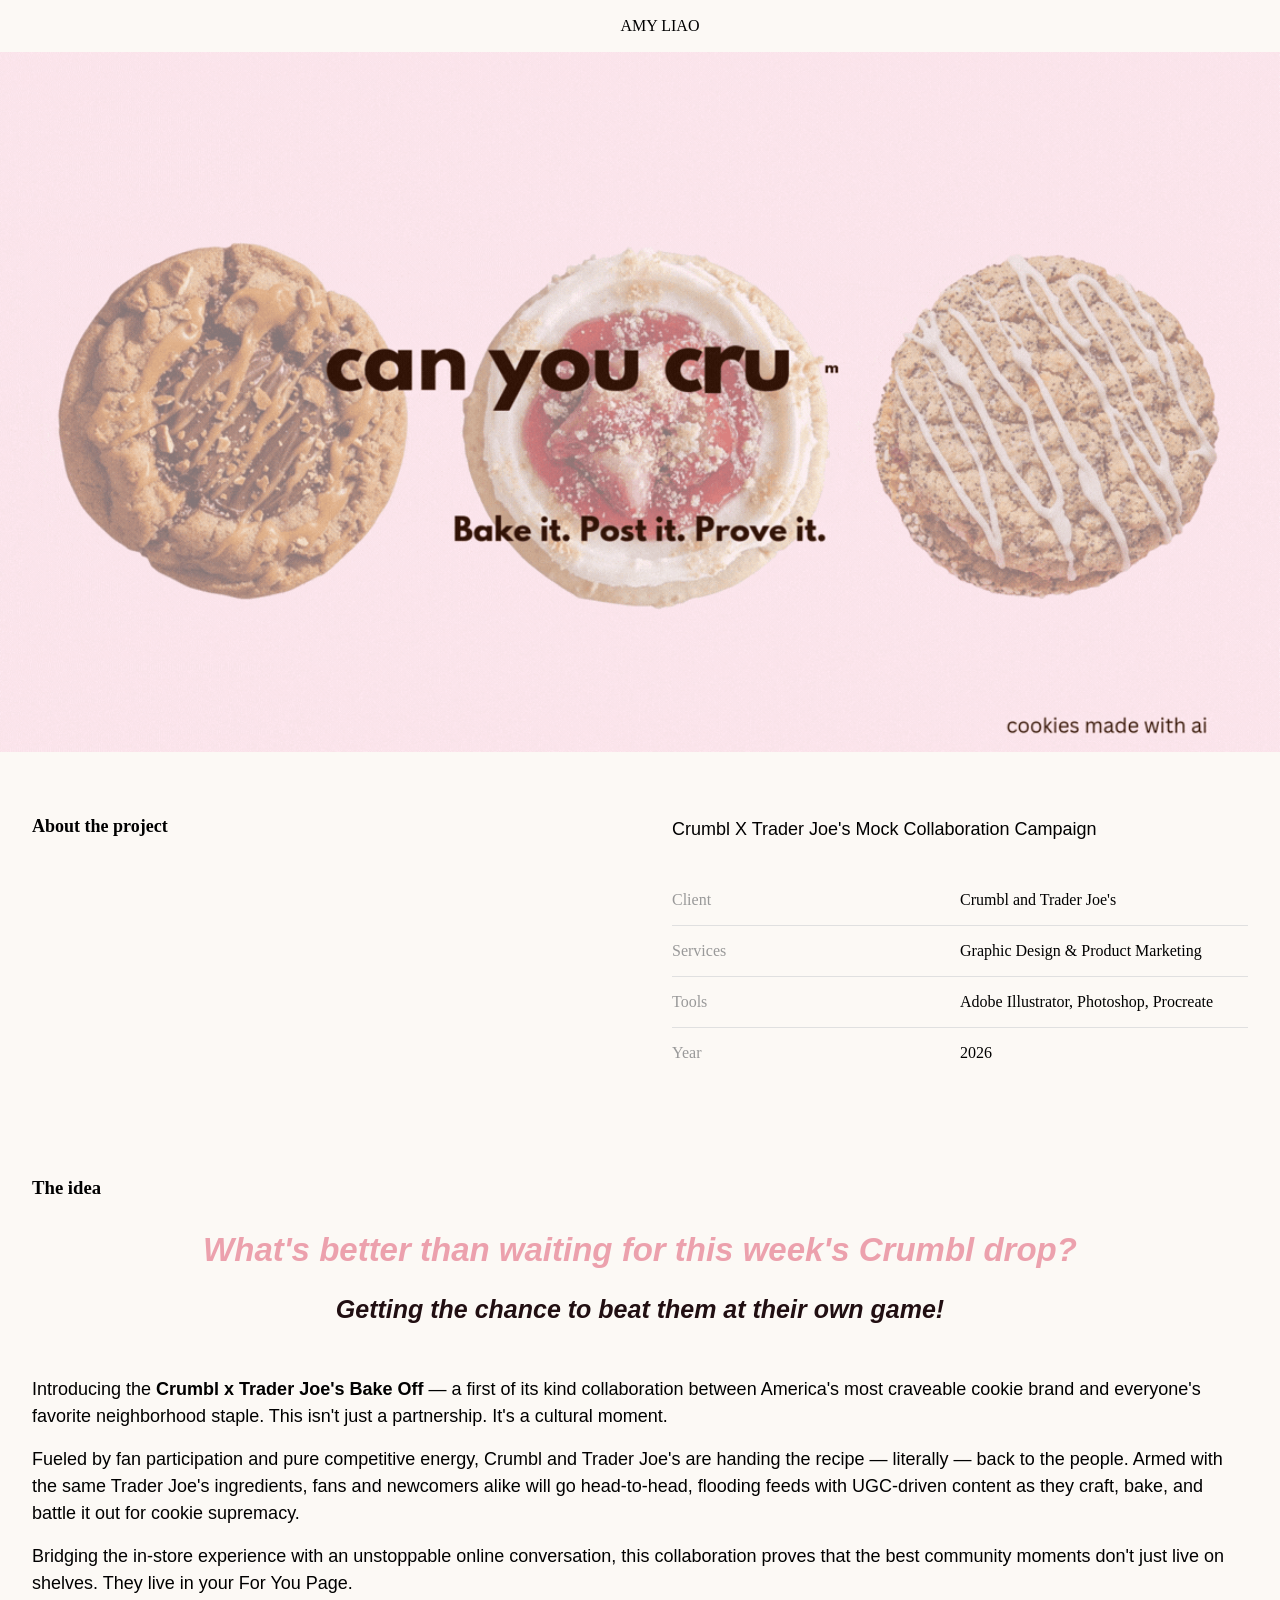
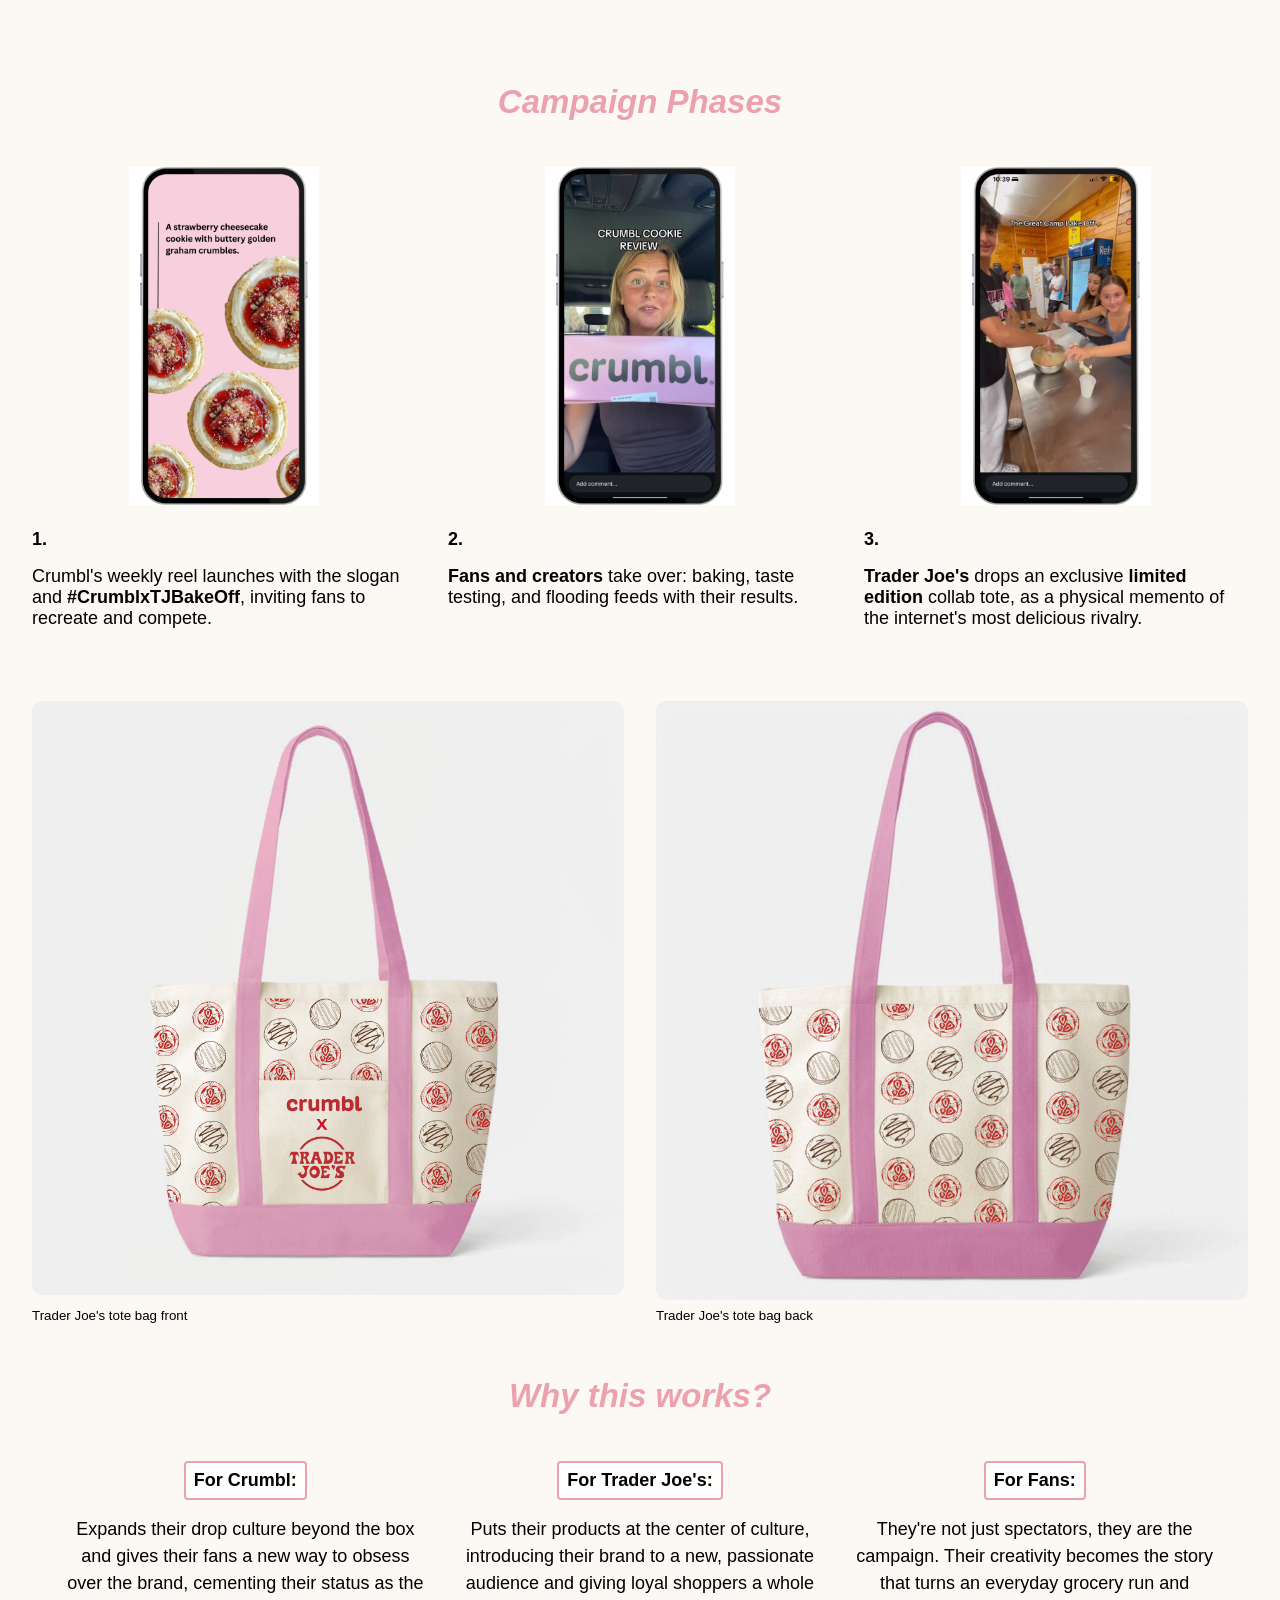
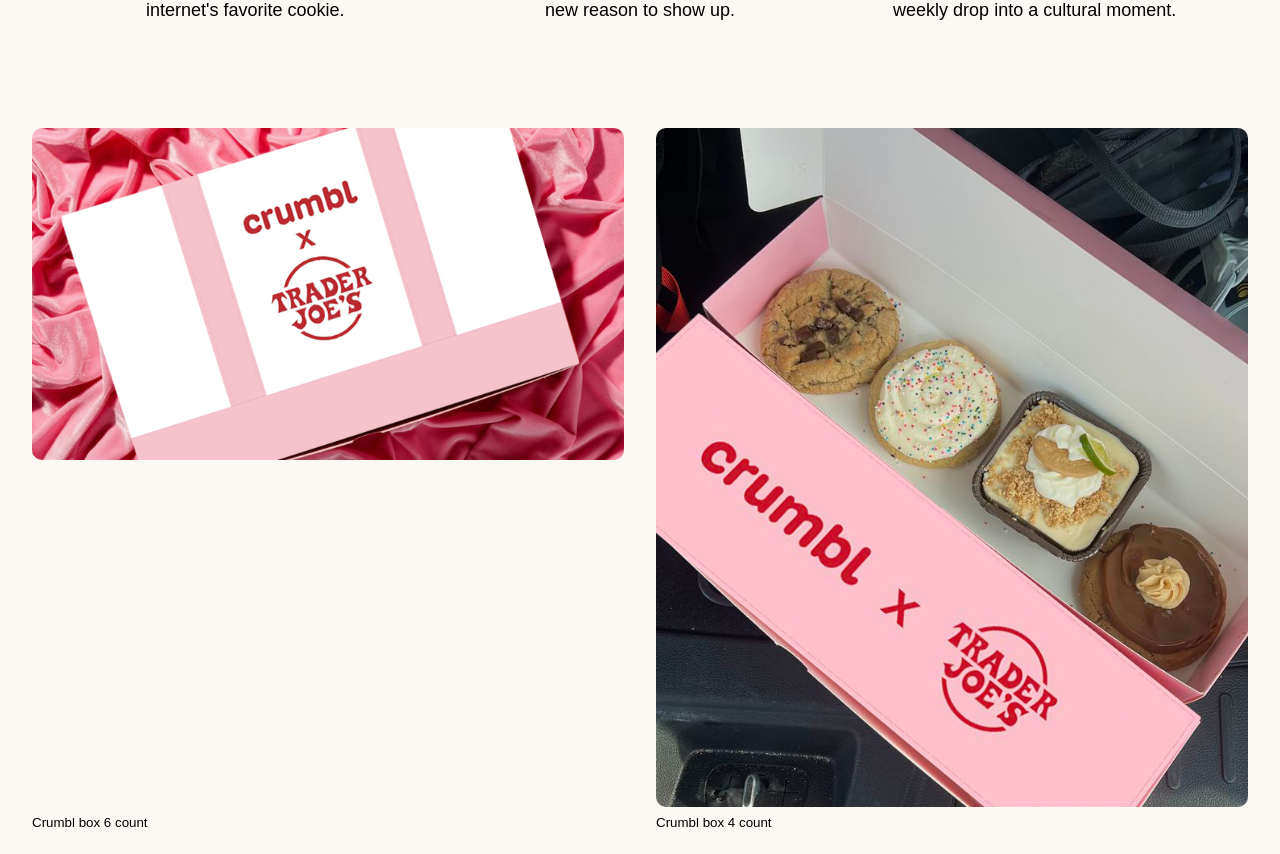
<file: crumbl x tj.html>
<!DOCTYPE html>
<html lang="en">
<head>
    <meta charset="UTF-8">
    <meta name="viewport" content="width=device-width, initial-scale=1.0">
    <title>Crumbl x TJ</title>
    <link rel="stylesheet" href="style.css">
</head>
<body>
    <nav class="nav">
            <ul>
                <li><a href="home.html">AMY LIAO</a></li>
                <!--<li><a href="index.html">AMY LIAO</a></li>
                <li><a href="intro.html">INTRO</a></li>
                <li><a href="work.html">WORK</a></li>-->
            </ul>
    </nav>

    <div class="hero-image">
        <img src="visuals /crumb hero screen edited2.gif" alt="Crumbl Hero Screen">
    </div>


    <div class="about-project">
        <div class="info-left">
            <h3>About the project</h3>
        </div>
        <div class="info-right">
            <p>Crumbl X Trader Joe's Mock Collaboration Campaign</p>
            
            <div class="project-details">
                <div class="detail-row">
                    <span class="detail-label">Client</span>
                    <span class="detail-value">Crumbl and Trader Joe's</span>
                </div>
                <div class="detail-row">
                    <span class="detail-label">Services</span>
                    <span class="detail-value">Graphic Design & Product Marketing </span>
                </div>
                <div class="detail-row">
                    <span class="detail-label">Tools</span>
                    <span class="detail-value">Adobe Illustrator, Photoshop, Procreate</span>
                </div>
                <div class="detail-row">
                    <span class="detail-label">Year</span>
                    <span class="detail-value">2026</span>
                </div>
            </div>
        </div>
    </div>

    <div class="text-content">
        <h3><strong>The idea</strong></h3>
        <div class="subline1"> 
             <p><strong><i> What's better than waiting for this week's Crumbl drop? </i></p> </strong>
        </div>
        <div class="subline2"> 
             <p><strong><i> Getting the chance to beat them at their own game! </i></p> </strong>
        </div>
        <p>Introducing the <strong>Crumbl x Trader Joe's Bake Off</strong>  — a first of its kind collaboration between America's most craveable cookie brand and everyone's favorite neighborhood staple. This isn't just a partnership. It's a cultural moment. </p>
        <p> Fueled by fan participation and pure competitive energy, Crumbl and Trader Joe's are handing the recipe — literally — back to the people. Armed with the same Trader Joe's ingredients, fans and newcomers alike will go head-to-head, flooding feeds with UGC-driven content as they craft, bake, and battle it out for cookie supremacy. </p>
    
        <p> Bridging the in-store experience with an unstoppable online conversation, this collaboration proves that the best community moments don't just live on shelves. They live in your For You Page. 
        </p>
    </div>

    <div class="text-content">
        <div class="subline1"> 
            <p><strong><i> Campaign Phases </i></strong></p> 
    
        </div>
    </div>

     <div class="campaign-phase">
        <div class="campaign-step">
                <img src="visuals /cookiestory.png" alt="cookie reveal">
                <p><strong>1.</strong></p>
                <p>Crumbl's weekly reel launches with the slogan and <strong>#CrumblxTJBakeOff</strong>, inviting fans to recreate and compete.</p>
        </div>
    
            <div class="campaign-step">
                <img src="visuals /reviewstory.png" alt="Crumbl Review">
                <p><strong>2.</strong>  </p>
                <p><strong>Fans and creators</strong> take over: baking, taste testing, and flooding feeds with their results.</p>
        </div>
        <div class="campaign-step">
                <img src="visuals /bakingstory.png" alt="Baking Story">
                <p><strong>3.</strong>  </p>
                <p><strong>Trader Joe's</strong> drops an exclusive <strong>limited edition</strong> collab tote, as a physical memento of the internet's most delicious rivalry.</p>
        </div>
    </div>

        <div class="mockups">
        <div class="mockup-gallery">
            <img src="visuals /totefront.png" alt="TJtotebagF">
            <img src="visuals /toteback.png" alt="TJtoteBackB">
        </div>
        <div class="mockup-gallery-text">
            <p> Trader Joe's tote bag front</p>
            <p> Trader Joe's tote bag back</p>
        </div>
    </div>  

    <div class="text-content">
        <div class="subline1"> 
            <p><strong><i> Why this works? </i></strong></p>
        </div>
        <div class="chart">
            <div class="chart-item">
                <p class="chart-label">For Crumbl:</p>
                <p>Expands their drop culture beyond the box and gives their fans a new way to obsess over the brand, cementing their status as the internet's favorite cookie.</p>
            </div>
            <div class="chart-item">
                <p class="chart-label">For Trader Joe's:</p>
                <p>Puts their products at the center of culture, introducing their brand to a new, passionate audience and giving loyal shoppers a whole new reason to show up.</p>
            </div>
            <div class="chart-item">
                <p class="chart-label">For Fans:</p>
                <p>They're not just spectators, they are the campaign. Their creativity becomes the story that turns an everyday grocery run and weekly drop into a cultural moment.</p>
            </div>
        </div>
    </div>
    
        
    <div class="mockups">
        <div class="mockup-gallery">            
            <img src="visuals /6cookie.png" alt="Crumbl x TJ Mockup 1">   
            <img src="visuals /4cookiebox.png" alt="Crumbl x TJ Mockup 2">       
        </div>
        <div class="mockup-gallery-text">
            <p> Crumbl box 6 count</p>
            <p> Crumbl box 4 count</p>
        </div>
    </div>
        
        
        </div>
    </div>

</body>
</html>
        <p> </p>
    </div>
</body>
</html>
</file>
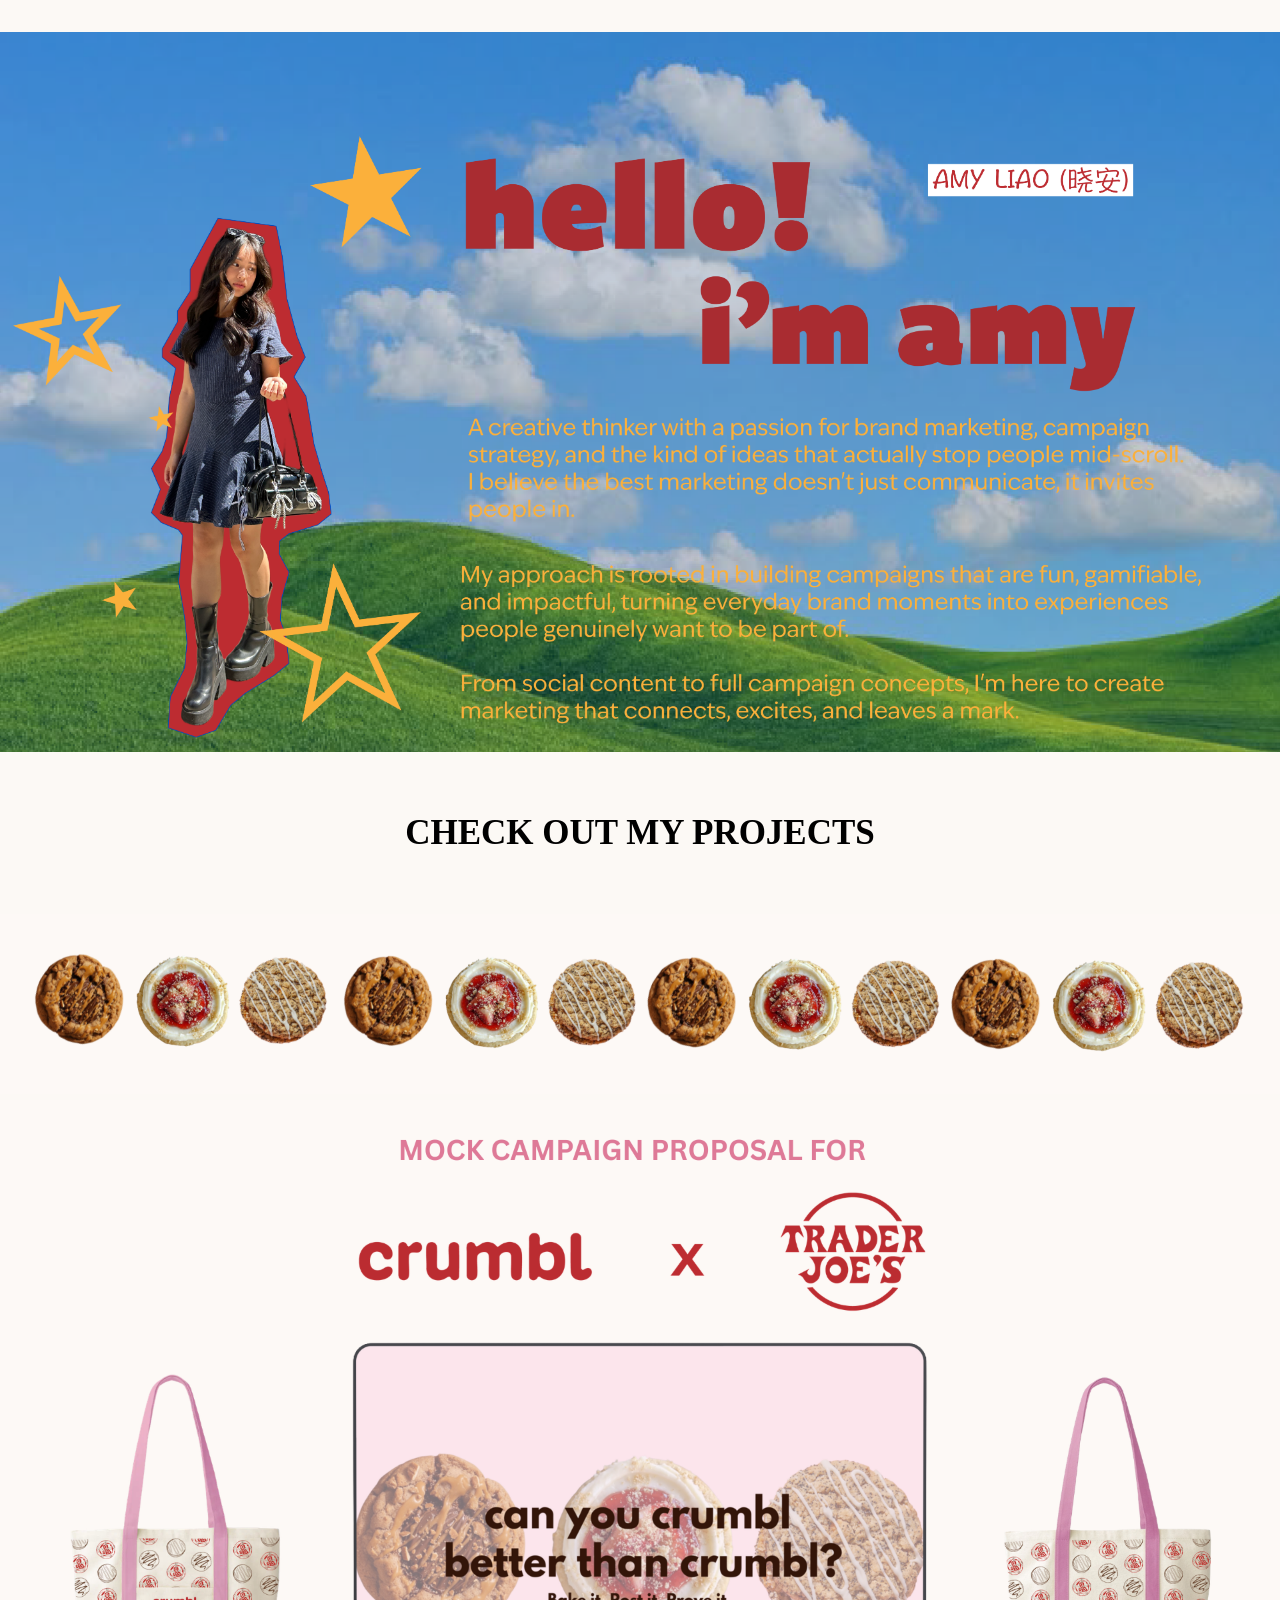
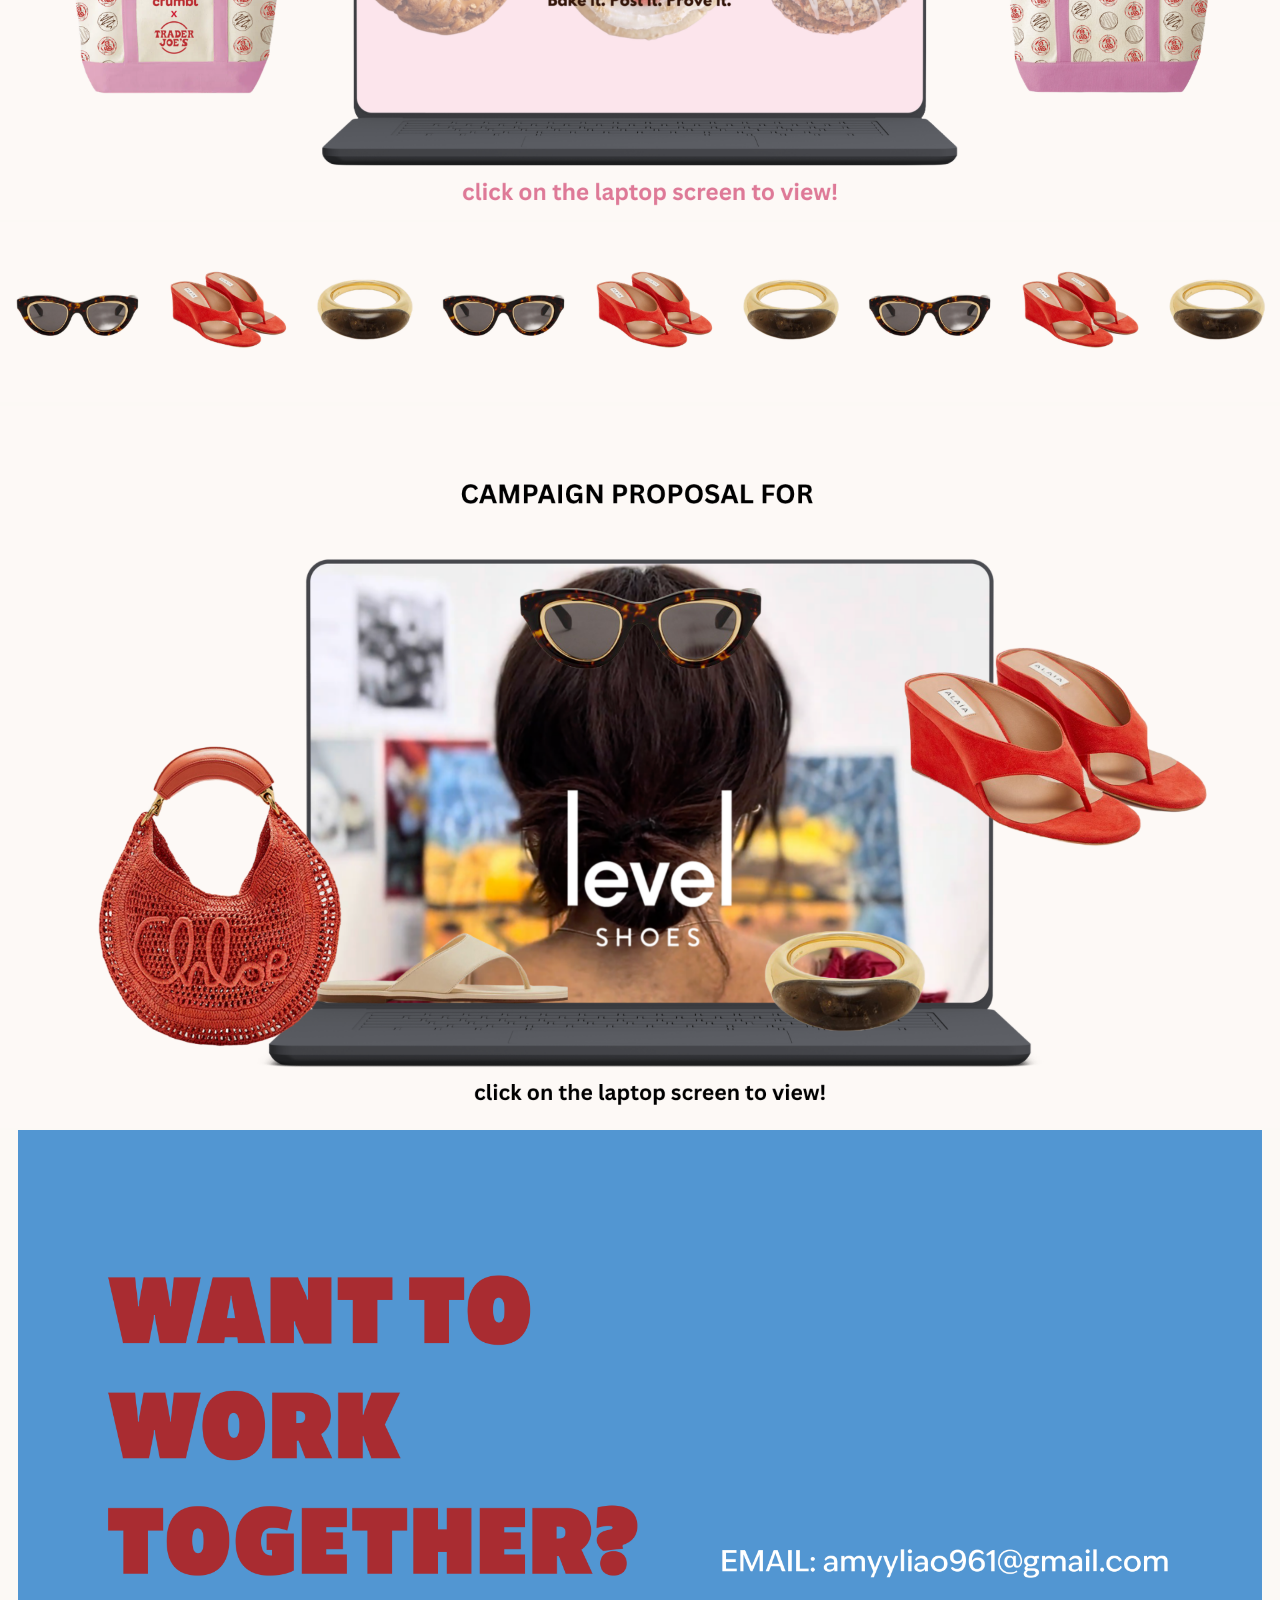
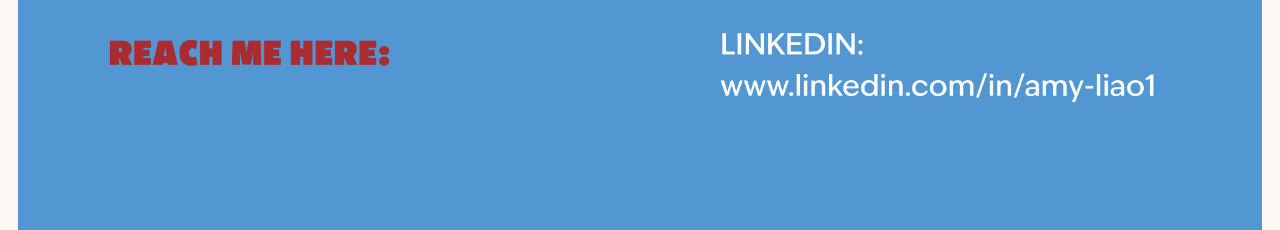
<file: home.html>
<!DOCTYPE html>
<html lang="en">
<head>
    <meta charset="UTF-8">
    <meta name="viewport" content="width=device-width, initial-scale=1.0">
    <title>Amy Liao</title>
    <link rel="stylesheet" href="style.css">


</head>   
<body>
    <div class="hero-image">
        <img src="visuals /grass1.png" alt="Hero">
    </div>

    <h2 class="project-title">CHECK OUT MY PROJECTS</h2>

    <!--<div class="carousel-container">
        <div class="carousel-track">
                <img src="visuals /cd1.jpeg" alt="cd1">
                <p>Videos</p>
        </div>
        <div class="carousel-track">
                <img src="visuals /cd1.jpeg" alt="cd2">
                <p>Videos</p>
        </div>
        <div class="carousel-track">
                <img src="visuals /cd1.jpeg" alt="cd3">
                <p>Videos</p>
        </div>
    </div> -->

    <div class="cookie-lineup">
    <img src="home_visuals/cookieline4.png" alt="Crumbl Lineup">
    </div>

    <div class="crumbl-project">
        <a href="crumbl x tj.html"><img src="home_visuals/crumblButton.png" alt="Crumbl Project"></a>
    </div>

    <div class="cookie-lineup">
    <img src="home_visuals/LSlineup2.png" alt="Level Shoes Lineup">
    </div>

    <div class="LS-project">
        <a href="projectlevelshoes.html"><img src="home_visuals/LSbutton1.png" alt="Level Shoes Project"></a>
    </div>
        
    <div class="end-card"></div>

    

</body>
</html>
</file>
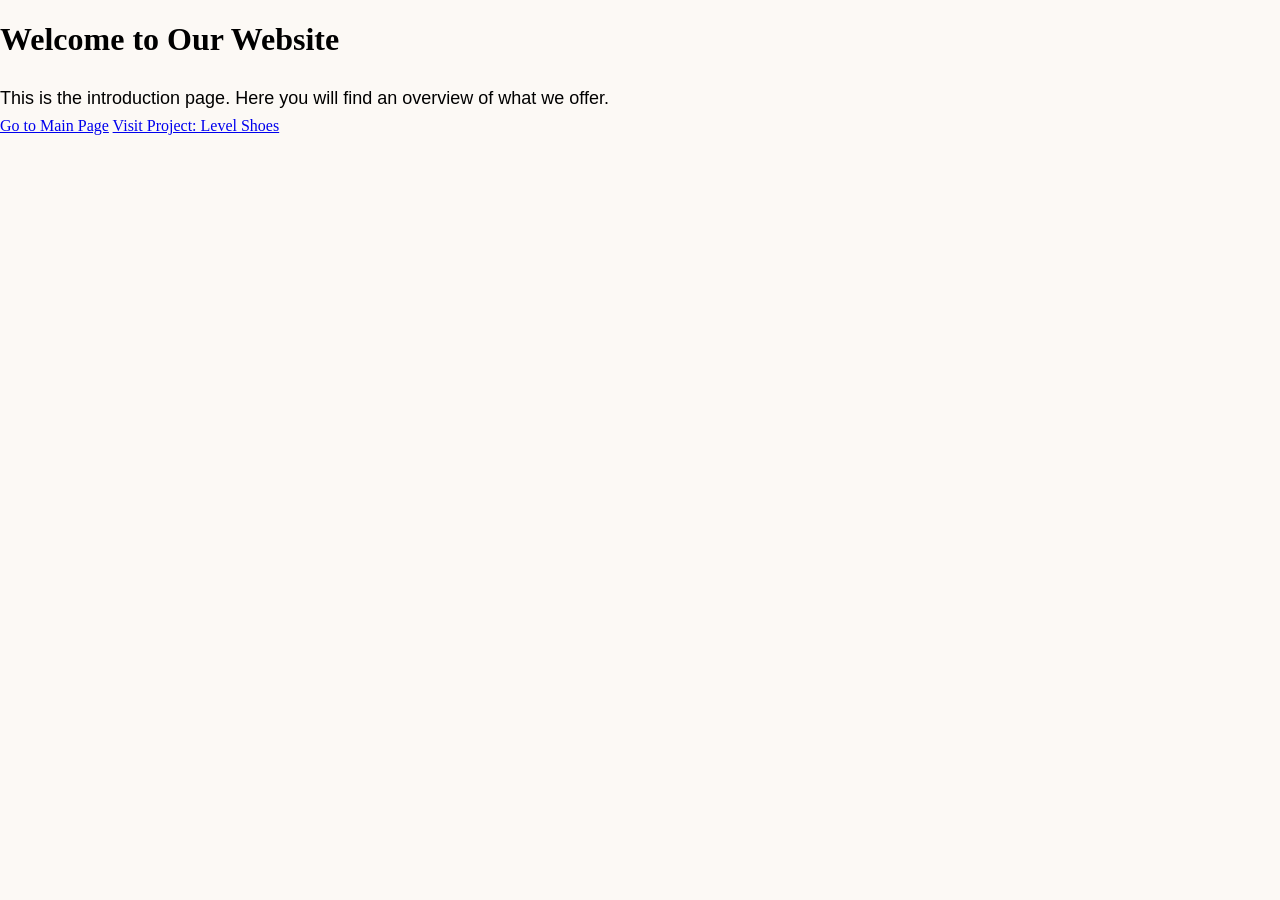
<file: intro.html>
<!DOCTYPE html>
<html lang="en">
<!DOCTYPE html>
<html lang="en">
<head>
    <meta charset="UTF-8">
    <meta name="viewport" content="width=device-width, initial-scale=1.0">
    <title>Amy Liao</title>
    <link rel="stylesheet" href="style.css">
</head>
<body>
    <div class="container">
        <h1>Welcome to Our Website</h1>
        <p>This is the introduction page. Here you will find an overview of what we offer.</p>
        <a href="main.html" class="btn">Go to Main Page</a>
        <a href="projectlevelshoes.html" class="btn">Visit Project: Level Shoes</a>
    </div>

</body>


</html>
</file>
<file: style.css>
/* Visual elements: add extra top/bottom padding
	 - I included `.visual`, `.visual-dic`, `.visual-div`, and `figure`
	 - If you meant a specific selector, tell me and I'll adjust it. */
/* Page padding: ensure 1in padding around the viewport */
body {
	font-family: "Helvetica Neue";
    box-sizing: border-box;
	margin: 0;
    background-color: #fcf9f5;
}

/* Global paragraph font and extra vertical spacing */
p {
	font-family: "Helvetica Neue", Helvetica, Arial, sans-serif;
	padding-top: 0.5rem;
	padding-bottom: 0.5rem;
	margin-top: 0;
	margin-bottom: 0;
    font-size: 18px;
}

.hero-image {
    padding: 2rem 0 0 0;
    /* no fixed width/height here; the inner <img> will be constrained to the content column */
}

.hero-image img,
.hero-image video {
    display: block;
    /* Fill the available width (no 9rem gutters) and stay responsive */
    width: 100%;
    max-width: 100%;
    height: auto;
    margin: 0 auto;
}

.hero-image {
    overflow: hidden;
}


.advideo {
    padding-left: 9rem;
    padding-right: 9rem;
    padding-top: 2rem;
    padding-bottom: 2rem;
}

.advideo video {
    display: block;
    /* Fill the available width (no 9rem gutters) and stay responsive */
    width: 100%;
    max-width: 100%;
    height: auto;
    margin: 0 auto;
}

.advideo p {
    font-size: 14px;
}

.TT-phase {
    display: grid;
    grid-template-columns: repeat(3, 1fr);
    padding-left: 4rem;
    padding-right: 4rem;
    width: 100%;
    /* constrain width similar to other sections by respecting padding on body */
    box-sizing: border-box;
}

/* per-step spacing for campaign phase videos */
.TT-step {
    padding: 0.5rem;
}

/* size videos inside each step so they don't dominate the layout */
.TT-step video {
    width: 100%;      /* fill step width */
    max-width: 100%;
    height: auto;
    display: block;
    margin: 0 auto 1rem; /* center and add spacing below */
    object-fit: contain;
}

/* Campaign Phases section: mobile friendly 1-column rows */
@media (max-width: 768px) {
    .TT-phase {
        grid-template-columns: 1fr;
        gap: 1rem;
        padding-left: 0rem;
        padding-right: 0rem;
    }

    .TT-step video {
        width: 100%;
        height: auto;
    }
}




.header {
    padding-left: 9rem;
    padding-right: 9rem;
}

.header p {
    padding-top: 2em;
}
.header h1 {
    font-size: 41px;
    padding-top:0;
}

.bio {
    padding-left: 9rem;
    padding-right: 9rem;
    padding-top: 2rem;
    padding-bottom: 2rem;
}

.bio h2 {
    font-size: 35px;
}

.bio p {
    font-size: 16px;
    line-height: 1.5;
}

.bio img {
    max-width: 100%;
    height: auto;
}

/* Two-column layout for bio-column: h2 left, p right */
.bio-column {
    padding-left: 9rem;
    padding-right: 9rem;
    padding-top: 2rem;
    padding-bottom: 2rem;
    display: grid;
    grid-template-columns: 1fr 1fr;
    gap: 2rem;
    align-items: start;
}

.bio-column h2 {
    grid-column: 1;
}

.bio-column p {
    grid-column: 2;
}

/* Responsive: stack on smaller screens */
@media (max-width: 900px) {
    .bio-column {
        grid-template-columns: 1fr;
        gap: 1rem;
    }
    .bio-column h2 {
        grid-column: 1;
    }
    .bio-column p {
        grid-column: 1;
    }
}

/* Responsive padding for content sections */
@media (max-width: 1200px) {
    .header, .bio, .advideo, .bio-column {
        padding-left: 6rem;
        padding-right: 6rem;
    }
}

@media (max-width: 900px) {
    .header, .bio, .advideo, .bio-column {
        padding-left: 4rem;
        padding-right: 4rem;
    }
}

@media (max-width: 720px) {
    .header, .bio, .advideo, .bio-column {
        padding-left: 2rem;
        padding-right: 2rem;
    }
}

@media (max-width: 520px) {
    .header, .bio, .advideo, .bio-column {
        padding-left: 1rem;
        padding-right: 1rem;
    }
}

/* Sticky/fixed navbar styles for projectlevelshoes.html */
.nav {
	position: fixed;
	top: 0in; /* stays below the page 1in padding */
	left: 0;
	right: 0;
	display: flex;
	justify-content: center;
	gap: 3rem; /* 3rem spacing between links */
	background-color: #fcf9f5;
	z-index: 1000;
	padding: 0.3rem 0;

}

.nav a {
	text-decoration: none;
	font-weight: 450;
    height: 100%;
    padding: 0 30px;
    display: flex;
    text-decoration: none;
    align-items: center;
    color: black;
    font-size: 16px;
}

.nav ul {
    list-style: none;
    display: flex;
    justify-content: flex-end;
    align-items: center;
}

.nav li {
    height: 10px;


}


.nav li:first-child{
    margin-right: auto;
}

.nav a:hover,
.nav a:focus,
.nav a:active {
	text-decoration: underline;
}
/*nav bar */
/* Apply active state styling */
.nav a.active {
    text-decoration: underline;
    font-weight: 700;
}

.nav a.active::before {
    content: "     ✿";
}

/* Optional: small responsive adjustment so gap doesn't overflow on narrow screens */
@media (max-width: 520px) {
	.nav { gap: 1rem; }
}

/* Show only the scrollbar thumb (no track background) */
/* Firefox */
html, body {
    scrollbar-width: thin;
    scrollbar-color: rgba(0,0,0,0.35) transparent; /* thumb color, track transparent */
}

/* Internet Explorer 10+ */
html { -ms-overflow-style: auto; }

/* Chrome, Safari and Opera */
body::-webkit-scrollbar {
    width: 12px;
    height: 12px;
}

body::-webkit-scrollbar-track {
    background: transparent; /* no background for the track */
}

body::-webkit-scrollbar-thumb {
    background-color: rgba(0,0,0,0.35);
    border-radius: 6px;
    border: 3px solid transparent; /* create padding so track stays invisible */
    background-clip: content-box;
}

/* Note: scrollbar thumb is visible; track is transparent. Scrolling remains functional. */

/* Photo row: 2x2 grid of images */
.photo-row {
    display: grid;
    grid-template-columns: repeat(2, 1fr);
    gap: 1rem; /* space between images */
    justify-items: center;
    align-items: start;
    margin-top: 3rem;
    margin-bottom: 3rem;
}

.photo-row img {
    width: 100%;
    height: auto;
    display: block;
}

/* On very small screens stack to a single column */
@media (max-width: 520px) {
    .photo-row {
        grid-template-columns: 1fr;
    }
}


/* Photo-panel: left Filters + right rotating images (one at a time) */
.photo-panel {
    display: flex;
    gap: 1rem;
    align-items: center;
    margin-top: 3rem;
    margin-bottom: 3rem;
}

.photo-panel .filters {
    flex: 0 0 180px; /* fixed left column width */
}

.photo-panel .filters p {
    margin: 0;
    
}

.photo-panel .rotator {
    flex: 1 1 auto;
    position: relative;
    overflow: hidden;
    height: 100vh;
}

.photo-panel .rotator .rot-img {
    position: static;
    display: none;
    width: 100%;
    height: auto;
    object-fit: cover;
}

.photo-panel .rotator .rot-img.active {
    display: block;
}

@media (max-width: 720px) {
    .photo-panel { flex-direction: column; }
    .photo-panel .filters { width: 100%; flex: 0 0 auto; }
    .photo-panel .rotator { width: 100%; aspect-ratio: 4/3; }
}

/* WORK PAGE blocks: 3-column grid with 2em gap */
.workblocks {
    display: grid;
    grid-template-columns: repeat(3, 1fr);
    gap: 2em;
    padding: 2rem;
    margin-top: 2rem;
    margin-bottom: 2rem;
}

.workblock {
    width: 100%;
    overflow: hidden;
}

.workblock img {
    width: 100%;
    height: auto;
    display: block;
    border-radius: 0;
    transition: border-radius 0.6s ease, filter 0.3s ease;
}

.workblock img:hover {
    border-radius: 20px;
    filter: brightness(0.7);
}

.workblock p {
    padding: 0;
    margin: 0.5rem 0 0 0;
}

/* About Project Section: two-column layout */
.about-project {
    display: grid;
    grid-template-columns: 1fr 1fr;
    gap: 4rem;
    padding-left: 2rem;
    padding-right: 2rem;
    padding-top: 4rem;
    padding-bottom: 4rem;
    align-items: start;
}

.info-left h3 {
    font-size: 18px;
    font-weight: 600;
    margin: 0;
    padding: 0;
    color: black;
}

.info-right p {
    font-size: 18px;
    line-height: 1.5;
    margin: 0;
    padding: 0;
}

/* Subline: centered text */
.subline {
    text-align: center;
}

/* Project Details: label-value pairs */
.project-details {
    padding: 0;
    display: grid;
    grid-template-columns: 1fr 1fr;
    gap: 0rem;
    margin-top: 2rem;
}

.detail-row {
    display: contents;
}

.detail-label {
    font-size: 16px;
    color: #999;
    font-weight: 400;
    padding-top: 1rem;
    padding-bottom: 1rem;
    border-bottom: 1px solid #e0e0e0;
}

.detail-value {
    font-size: 16px;
    color: black;
    font-weight: 500;
    text-align: left;
    padding-top: 1rem;
    padding-bottom: 1rem;
    border-bottom: 1px solid #e0e0e0;
}

.detail-row:last-child .detail-label,
.detail-row:last-child .detail-value {
    border-bottom: none;
    padding-bottom: 0;
}

/* text comands */
.text-content {
    padding-left: 2rem;
    padding-right: 2rem;
    padding-top: 2rem;
    padding-bottom: 2rem;
    
}



/* layout for campaign steps: place three .campaign-step items in one horizontal row */
.campaign-phase {
    display: grid;
    grid-template-columns: repeat(3, 1fr);
    gap: 2rem;
    padding-left: 2rem;
    padding-right: 2rem;
    padding-bottom: 2rem;
    /* constrain width similar to other sections by respecting padding on body */
    box-sizing: border-box;
}

/* size images inside each step so they don't dominate the layout */
.campaign-step img {
    width: 100%;      /* fill step width */
    height: auto;
    max-width: 190px; /* limit to a reasonable size */
    display: block;
    margin: 0 auto 1rem; /* center and add spacing below */
    object-fit: contain;
}

/* chart grid for why this works section */
.chart {
    display: grid;
    grid-template-columns: repeat(3, 1fr);
    gap: 2rem;
    padding-left: 2rem;
    padding-right: 2rem;
    padding-top: 2rem;
    padding-bottom: 2rem;
}


.chart-item {
    display: flex;
    flex-direction: column;
    align-items: center;
    text-align: center;
}

.chart-label {
    background: rgba(255,255,255,0.8);
    padding: 0.25rem 0.5rem;
    border-radius: 4px;
    font-weight: 600;
    margin-bottom: 0.5rem;
    border: 2px solid #eca1ad; /* match subline1 pink */
}


/* add spacing between "why this works" heading and the venn diagram graphic */
.subline2 {
    margin-bottom: 2rem;
}

.venn-wrapper {
    margin-top: 2rem;
}

.text-content p {
    /*font-size: 16px; */
    line-height: 1.5;
}

.text-content h2 {
    font-size: 35px;
}

.subline1 p {
    text-align: center;
    font-size: 33px;
    color: #eca1ad;
}

.subline2 p {
    text-align: center;
    font-size: 25px;
    color: #210f12;
}

/* Mockup Gallery: 2-column grid */
.mockup-gallery {
    display: grid;
    grid-template-columns: 1fr 1fr;
    gap: 2rem;
    padding-left: 2rem;
    padding-right: 2rem;
    padding-top: 2rem;    
}

.mockup-gallery img {
    width: 100%;
    height: auto;
    display: block;
    object-fit: cover;
    border-radius: 10px;
}

.mockup-gallery-text{
    display: grid;
    grid-template-columns: 1fr 1fr;
    gap: 2rem;
}

.mockup-gallery-text p {
    font-size: smaller;
}

.mockup-gallery-text p:first-child {
    padding-left: 2rem;
}

/* Responsive: stack steps vertically on mobile */
@media (max-width: 768px) {
    /* Campaign Phases section */
    .campaign-phase {
        grid-template-columns: 1fr;
        gap: 1rem;
    }

    .campaign-step img {
        max-width: 70%;
    }

    /* Why this works section */
    .chart {
        grid-template-columns: 1fr;
        gap: 1rem;
    }

    /* mockups photo section */
    .mockup-gallery {
        grid-template-columns: 1fr;
        gap: 1rem;
    }

    .about-project {
        grid-template-columns: 1fr;
        gap: 1rem;
       
    }
}





/* Responsive padding for text-content 
@media (max-width: 1200px) {
    .text-content {
        padding-left: 6rem;
        padding-right: 6rem;
    }
}

@media (max-width: 900px) {
    .text-content {
        padding-left: 4rem;
        padding-right: 4rem;
        flex-direction: column;
    }
}

@media (max-width: 720px) {
    .text-content {
        padding-left: 2rem;
        padding-right: 2rem;
    }
}

@media (max-width: 520px) {
    .text-content {
        padding-left: 1rem;
        padding-right: 1rem;
    }
}
/* beneath old code */

/* Responsive: about project 
@media (max-width: 1200px) {
    .about-project {
        padding-left: 6rem;
        padding-right: 6rem;
    }
}

@media (max-width: 900px) {
    .about-project {
        grid-template-columns: 1fr;
        gap: 1rem;
        padding-left: 4rem;
        padding-right: 4rem;
    }
    .detail-row {
        grid-template-columns: 1fr;
        text-align: left;
    }
    .detail-value {
        text-align: left;
    }
}

@media (max-width: 720px) {
    .about-project {
        padding-left: 2rem;
        padding-right: 2rem;
    }
}

@media (max-width: 520px) {
    .about-project {
        padding-left: 1rem;
        padding-right: 1rem;
    }
}

/* Responsive: 2 columns on tablets 
@media (max-width: 900px) {
    .workblocks {
        grid-template-columns: repeat(2, 1fr);
    }
} */

/* home.html code below*/
.project-title {
    font-size: 35px;
    padding-top: 2rem;
    padding-left: 2rem;
    padding-right: 2rem;
    padding-bottom: 2rem;
    text-align: center;
}

.carousel-container {
    display: grid;
    grid-template-columns: repeat(3, 1fr);
    gap: 2rem;
    padding-left: 2rem;
    padding-right: 2rem;
    padding-bottom: 2rem;
    /* constrain width similar to other sections by respecting padding on body */
    box-sizing: border-box;
    
}

/* size images inside each step so they don't dominate the layout */
.carousel-track img {
    width: 100%;      /* fill step width */
    height: auto;
    max-width: 190px; /* limit to a reasonable size */
    display: block;
    margin: 0 auto 1rem; /* center and add spacing below */
    object-fit: contain;
}

.carousel-track p {
    padding-left: 2.5rem;
}

.cookie-lineup img {
    max-width: 100%;
}

.crumbl-project {
    background-image: url('home_visuals/crumblbackground3.png');
    background-size:contain;
    background-position: center;
    background-repeat: no-repeat;
   
}

.crumbl-project img {
    max-width: 100%;
}

.end-card {
    background-image: url('home_visuals/grass.png');
    background-size: contain;
    background-position: center;
    background-repeat: no-repeat;
    min-height: 700px;
    width: 100%;
    display: block;
}

/* If you'd like the end-card to match the image width of hero image style: */
.end-card img {
    max-width: 100%;
    height: auto;
}

.LS-project {
    background-image: url('home_visuals/LSbackground.png');
    background-size:contain;
    background-position: center;
    background-repeat: no-repeat;
    min-height: 400px;
}

.LS-project img {
    max-width: 100%;
}
</file>
